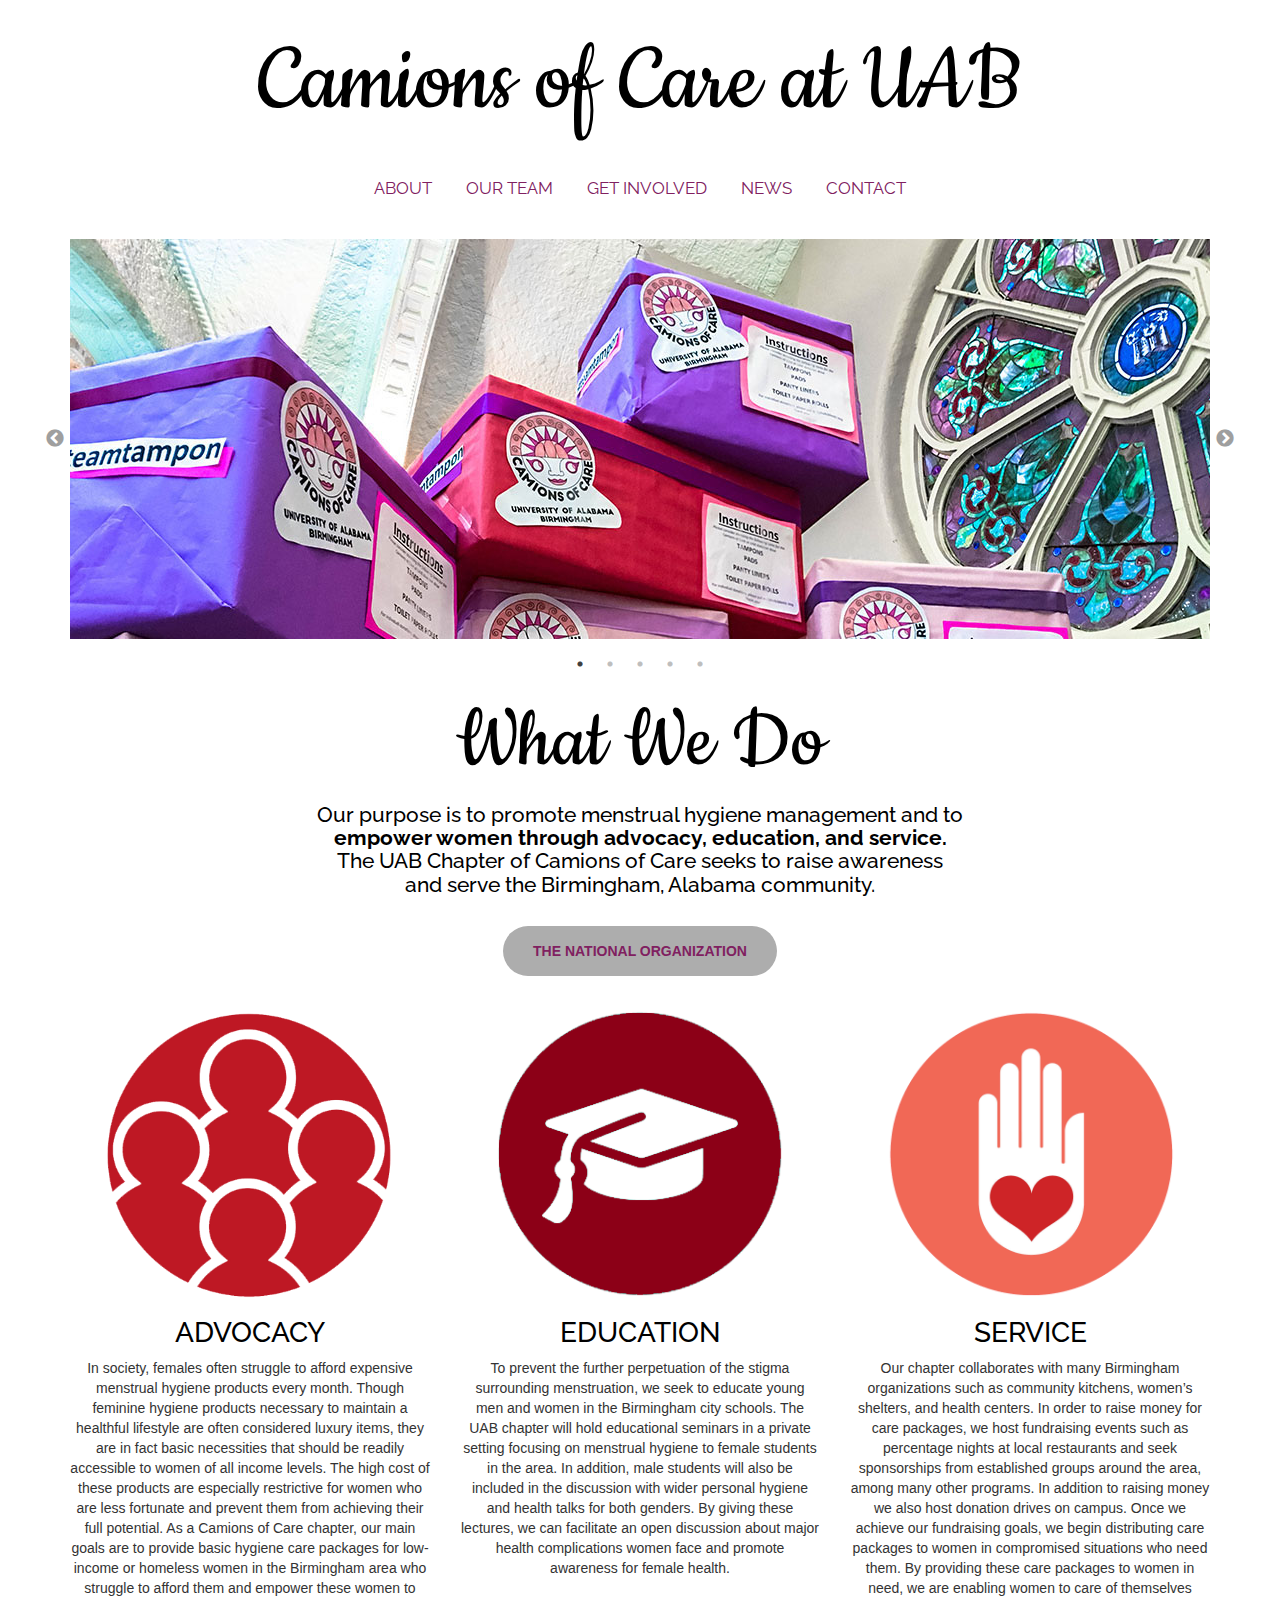
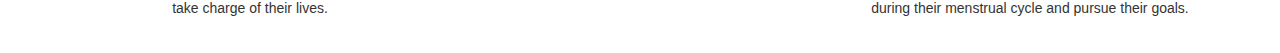
<file: index.html>
<!DOCTYPE html>
<html lang="en">

<head>

<script>
  (function(i,s,o,g,r,a,m){i['GoogleAnalyticsObject']=r;i[r]=i[r]||function(){
  (i[r].q=i[r].q||[]).push(arguments)},i[r].l=1*new Date();a=s.createElement(o),
  m=s.getElementsByTagName(o)[0];a.async=1;a.src=g;m.parentNode.insertBefore(a,m)
  })(window,document,'script','//www.google-analytics.com/analytics.js','ga');

  ga('create', 'UA-75708214-1', 'auto');
  ga('send', 'pageview');

</script>

    <meta charset="utf-8">
    <meta http-equiv="X-UA-Compatible" content="IE=edge">
    <meta name="viewport" content="width=device-width, initial-scale=1">
    <meta name="description" content="">
    <meta name="author" content="">
	
	<!-- Favicon -->
	<link rel="shortcut icon" href="/favicon.ico" type="image/x-icon">
	<link rel="icon" href="/favicon.ico" type="image/x-icon">
	
    <title>Camions of Care at UAB</title>

    <!-- Bootstrap Core CSS -->
    <link href="css/bootstrap.min.css" rel="stylesheet">

    <!-- slick -->
    <link rel="stylesheet" type="text/css" href="lib/slick/slick.css"/>
    <link rel="stylesheet" type="text/css" href="lib/slick/slick-theme.css"/>
    
    <!-- google font -->
    <link href='https://fonts.googleapis.com/css?family=Cookie|Raleway' rel='stylesheet' type='text/css'>

    <link href="css/style.css" rel="stylesheet">



    <!-- Custom CSS -->
    <style>
    body {
        padding-top: 5px;
        /* Required padding for .navbar-fixed-top. Remove if using .navbar-static-top. Change if height of navigation changes. */
    }
    </style>

    <!-- HTML5 Shim and Respond.js IE8 support of HTML5 elements and media queries -->
    <!-- WARNING: Respond.js doesn't work if you view the page via file:// -->
    <!--[if lt IE 9]>
        <script src="https://oss.maxcdn.com/libs/html5shiv/3.7.0/html5shiv.js"></script>
        <script src="https://oss.maxcdn.com/libs/respond.js/1.4.2/respond.min.js"></script>
        <![endif]-->

    </head>

    <body>
        <!-- header title -->
        <div class="row">
            <div class="col-lg-12 text-center">
                 <a href="index.html"><h1>Camions of Care at UAB</h1></a>
            </div>
		</div>



        <!-- Navigation -->
        <div class="navbar">
          <div class="navbar-inner">
             <div class="container">
                <a class="btn btn-navbar" data-toggle="collapse" data-target=".nav-collapse">
                   <span class="icon-bar"></span>
                   <span class="icon-bar"></span>
                   <span class="icon-bar"></span>
               </a>
			  
               <div class="nav-collapse">
                   <ul class="nav">
                      <li><a href="index.html">ABOUT</a></li>
                      <li><a href="team.html">OUR TEAM</a></li>
                      <li><a href="involve.html">GET INVOLVED</a></li>
					  <li><a href="news.html">NEWS</a></li>
                      <li><a href="contact.html">CONTACT</a></li>
                  </ul>
              </div><!--/.nav-collapse -->
          </div><!-- container -->
      </div><!-- navbar-inner -->
  </div><!--  navbar navbar-fixed-top -->


  <!-- Page Content -->
  <div class="container">

    <div class="row">
        
        <div class="col-lg-12 carousel-thing">
            <div class="single-item">
                <div><img src="img/carousel/1.jpg"></div>
				<div><img src="img/carousel/3.jpg"></div>
                <div><img src="img/carousel/2.png"></div>
				<div><img src="img/carousel/4.jpg"></div>
				<div><img src="img/carousel/6.jpg"></div>
            </div>
        </div>
    </div>
    <!-- /.row -->

    <div class="row info-sect">
        <div class="col-sm-12 col-lg-12 text-center">
            <h5 class="info-title">What We Do</h5>        
        </div>
			<h3 class="info-title text-center">Our purpose is to promote menstrual hygiene management and to<br><b>empower women through advocacy, education, and service.</b><br>The UAB Chapter of Camions of Care seeks to raise awareness<br>and serve the Birmingham, Alabama community.</h3>        
		<br>
			<center><a target="newtab" href="http://camionsofcare.org" class="btn btn-default btn-xl">The National Organization</a></center>
	</div>
<br>
    <div class="row info-sect">
        <div class="col-sm-12 col-lg-4">
            <img class="circle-pic" src="img/advocacy.png">
            <h2 class="text-center">ADVOCACY</h2>
			<p><center>In society, females often struggle to afford expensive menstrual hygiene products every month. Though feminine hygiene products necessary to maintain a healthful lifestyle are often considered luxury items, they are in fact basic necessities that should be readily accessible to women of all income levels. The high cost of these products are especially restrictive for women who are less fortunate and prevent them from achieving their full potential. As a Camions of Care chapter, our main goals are to provide basic hygiene care packages for low-income or homeless women in the Birmingham area who struggle to afford them and empower these women to take charge of their lives.</p></center>
			</div>
        <div class="col-sm-12 col-lg-4">
            <img class="circle-pic" src="img/education.png">
            <h2 class="text-center">EDUCATION</h2>
			<p><center>To prevent the further perpetuation of the stigma surrounding menstruation, we seek to educate young men and women in the Birmingham city schools. The UAB chapter will hold educational seminars in a private setting focusing on menstrual hygiene to female students in the area. In addition, male students will also be included in the discussion with wider personal hygiene and health talks for both genders. By giving these lectures, we can facilitate an open discussion about major health complications women face and promote awareness for female health.</p></center>
			</div>
        <div class="col-sm-12 col-lg-4">
            <img class="circle-pic" src="img/service.png">
            <h2 class="text-center">SERVICE</h2>
			<p><center>Our chapter collaborates with many Birmingham organizations such as community kitchens, women’s shelters, and health centers. In order to raise money for care packages, we host fundraising events such as percentage nights at local restaurants and seek sponsorships from established groups around the area, among many other programs. In addition to raising money we also host donation drives on campus. Once we achieve our fundraising goals, we begin distributing care packages to women in compromised situations who need them. By providing these care packages to women in need, we are enabling women to care of themselves during their menstrual cycle and pursue their goals.</p></center>
			</div>

    </div>

</div>
<!-- /.container -->

<!-- jQuery Version 1.11.1 -->
<script src="js/jquery.js"></script>

<!-- Bootstrap Core JavaScript -->
<script src="js/bootstrap.min.js"></script>

<!-- Slick Carousel -->
<script type="text/javascript" src="lib/slick/slick.min.js"></script>



<script src="js/script.js"></script>


</body>

</html>
</file>
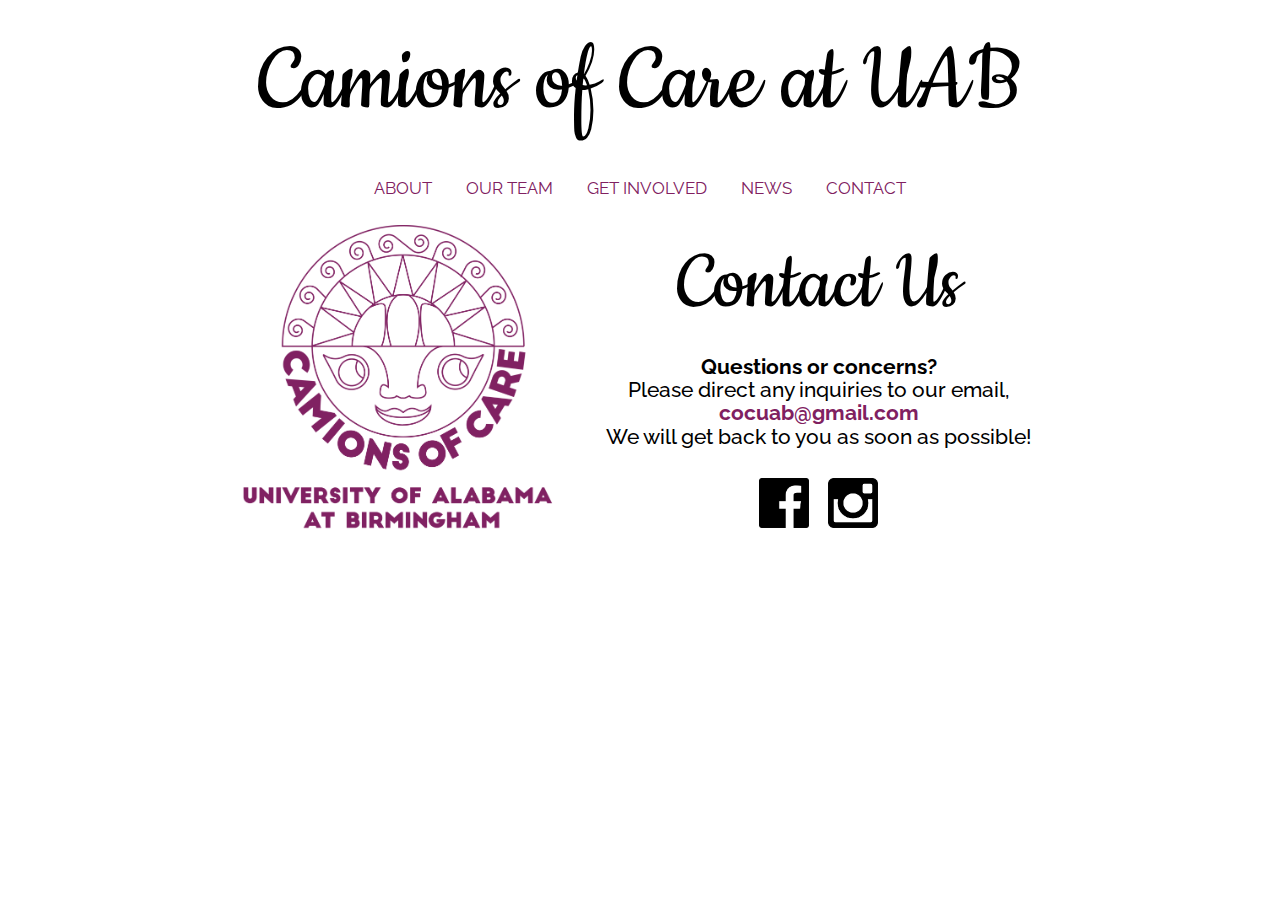
<file: contact.html>
<!DOCTYPE html>
<html lang="en">

<head>

    <meta charset="utf-8">
    <meta http-equiv="X-UA-Compatible" content="IE=edge">
    <meta name="viewport" content="width=device-width, initial-scale=1">
    <meta name="description" content="">
    <meta name="author" content="">
	
	<!-- Favicon -->
	<link rel="shortcut icon" href="/favicon.ico" type="image/x-icon">
	<link rel="icon" href="/favicon.ico" type="image/x-icon">
	
    <title>Camions of Care at UAB</title>

    <!-- Bootstrap Core CSS -->
    <link href="css/bootstrap.min.css" rel="stylesheet">

    <!-- slick -->
    <link rel="stylesheet" type="text/css" href="lib/slick/slick.css"/>
    <link rel="stylesheet" type="text/css" href="lib/slick/slick-theme.css"/>
    
    <!-- google font -->
    <link href='https://fonts.googleapis.com/css?family=Cookie|Raleway' rel='stylesheet' type='text/css'>

    <link href="css/style.css" rel="stylesheet">



    <!-- Custom CSS -->
    <style>
    body {
        padding-top: 5px;
        /* Required padding for .navbar-fixed-top. Remove if using .navbar-static-top. Change if height of navigation changes. */
    }
    </style>

    <!-- HTML5 Shim and Respond.js IE8 support of HTML5 elements and media queries -->
    <!-- WARNING: Respond.js doesn't work if you view the page via file:// -->
    <!--[if lt IE 9]>
        <script src="https://oss.maxcdn.com/libs/html5shiv/3.7.0/html5shiv.js"></script>
        <script src="https://oss.maxcdn.com/libs/respond.js/1.4.2/respond.min.js"></script>
        <![endif]-->

    </head>

    <body>
        <!-- header title -->
        <div class="row">
            <div class="col-lg-12 text-center">
                 <a href="index.html"><h1>Camions of Care at UAB</h1></a>
            </div>
		</div>



        <!-- Navigation -->
        <div class="navbar">
          <div class="navbar-inner">
             <div class="container">
                <a class="btn btn-navbar" data-toggle="collapse" data-target=".nav-collapse">
                   <span class="icon-bar"></span>
                   <span class="icon-bar"></span>
                   <span class="icon-bar"></span>
               </a>
			  
               <div class="nav-collapse">
                   <ul class="nav">
                      <li><a href="index.html">ABOUT</a></li>
                      <li><a href="team.html">OUR TEAM</a></li>
                      <li><a href="involve.html">GET INVOLVED</a></li>
					  <li><a href="news.html">NEWS</a></li>
                      <li><a href="contact.html">CONTACT</a></li>
                  </ul>
              </div><!--/.nav-collapse -->
          </div><!-- container -->
      </div><!-- navbar-inner -->
  </div><!--  navbar navbar-fixed-top -->


  <!-- Page Content -->
  <div class="container">
<div class="col-sm-12 col-lg-12 text-center">	

<table style="width:75%" align="center">
  <tr>
    <td><img src="img/logo quilla.png" width="320"></td>
    <td><h5 class="info-title">Contact Us</h5>
	<h3><b>Questions or concerns?</b><br>Please direct any inquiries to our email,<br><b><a href="mailto:cocuab@gmail.com" target="_top">cocuab@gmail.com</a></b><br>We will get back to you as soon as possible!</h3>
<br>
	<a target="newtab2" href="https://www.facebook.com/cocuab/"><img src="img/fb.png" width="50"></a>
	&nbsp;&nbsp;&nbsp;
	<a target="newtab3" href="https://instagram.com/cocuab/"><img src="img/insta.png" width="50"></a></td> 
  </tr>
</table>
		
	
    </div>
		
    <!-- /.row -->

    
   
</div>
<!-- /.container -->

<!-- jQuery Version 1.11.1 -->
<script src="js/jquery.js"></script>

<!-- Bootstrap Core JavaScript -->
<script src="js/bootstrap.min.js"></script>

<!-- Slick Carousel -->
<script type="text/javascript" src="lib/slick/slick.min.js"></script>



<script src="js/script.js"></script>


</body>

</html>
</file>
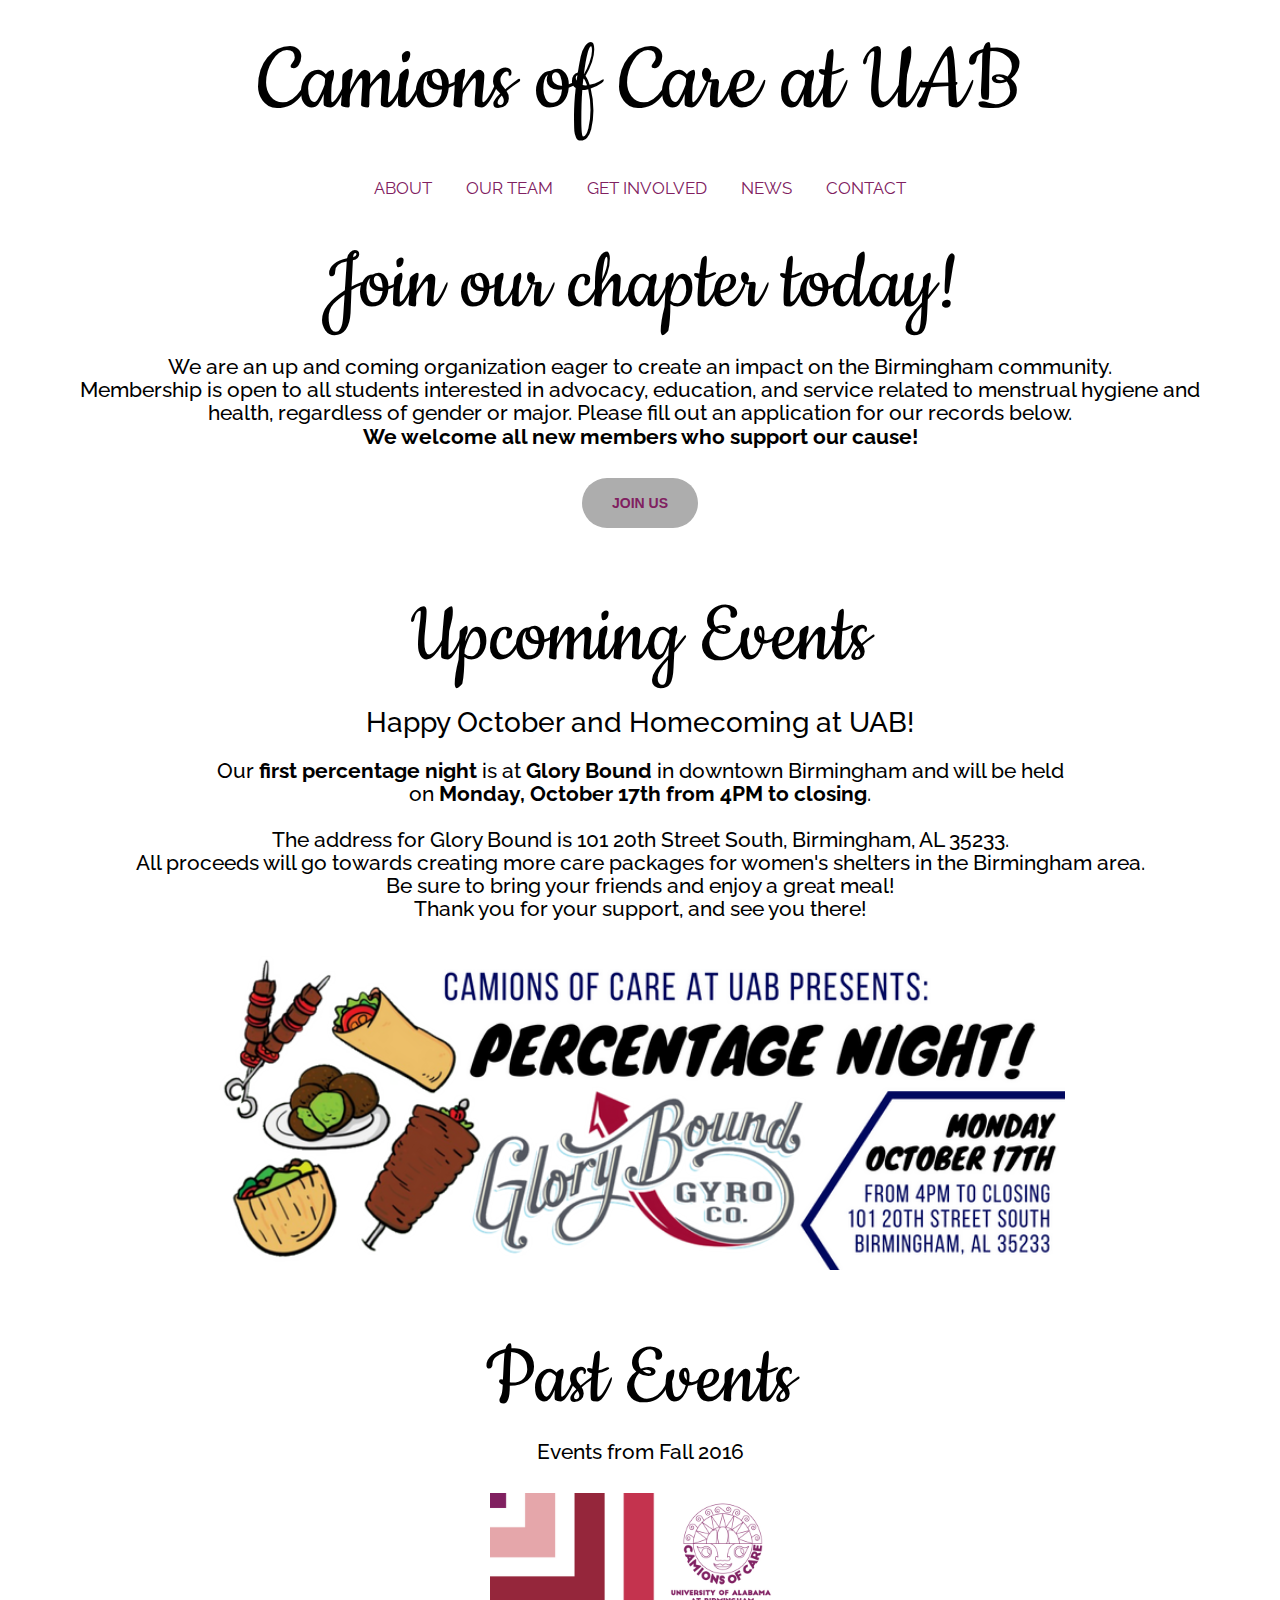
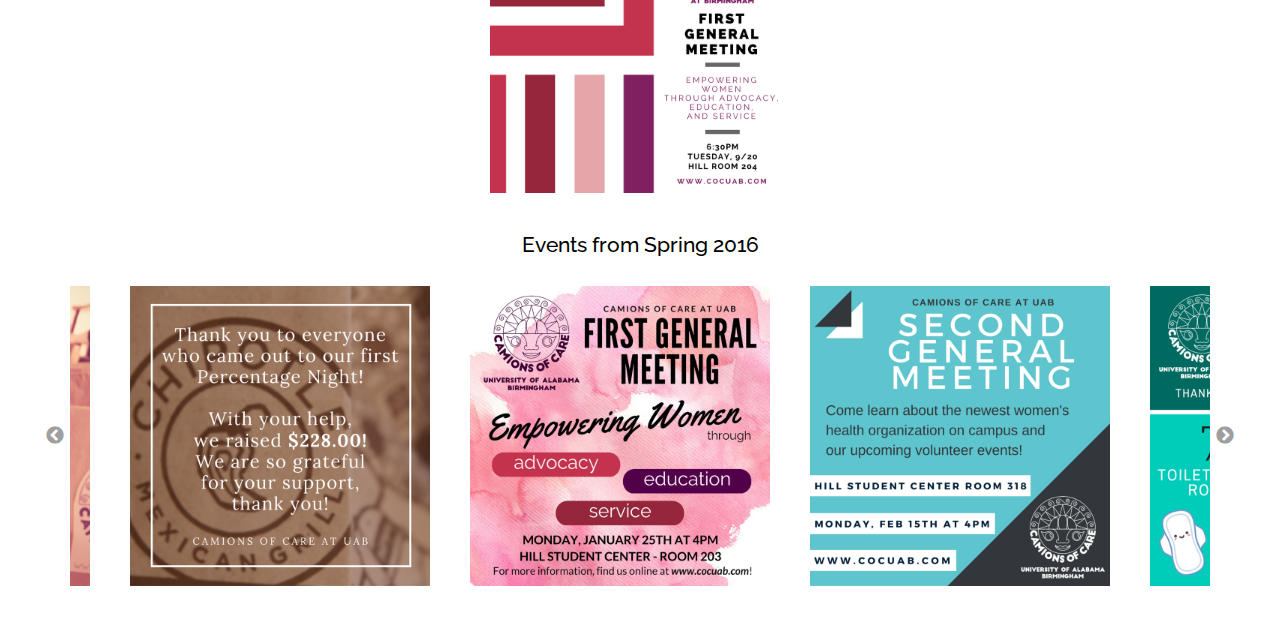
<file: involve.html>
<!DOCTYPE html>
<html lang="en">

<head>

    <meta charset="utf-8">
    <meta http-equiv="X-UA-Compatible" content="IE=edge">
    <meta name="viewport" content="width=device-width, initial-scale=1">
    <meta name="description" content="">
    <meta name="author" content="">
	
	<!-- Favicon -->
	<link rel="shortcut icon" href="/favicon.ico" type="image/x-icon">
	<link rel="icon" href="/favicon.ico" type="image/x-icon">
	
    <title>Camions of Care at UAB</title>

    <!-- Bootstrap Core CSS -->
    <link href="css/bootstrap.min.css" rel="stylesheet">

    <!-- slick -->
    <link rel="stylesheet" type="text/css" href="lib/slick/slick.css"/>
    <link rel="stylesheet" type="text/css" href="lib/slick/slick-theme.css"/>
    
    <!-- google font -->
    <link href='https://fonts.googleapis.com/css?family=Cookie|Raleway' rel='stylesheet' type='text/css'>

    <link href="css/style.css" rel="stylesheet">



    <!-- Custom CSS -->
    <style>
    body {
        padding-top: 5px;
        /* Required padding for .navbar-fixed-top. Remove if using .navbar-static-top. Change if height of navigation changes. */
    }
    </style>

    <!-- HTML5 Shim and Respond.js IE8 support of HTML5 elements and media queries -->
    <!-- WARNING: Respond.js doesn't work if you view the page via file:// -->
    <!--[if lt IE 9]>
        <script src="https://oss.maxcdn.com/libs/html5shiv/3.7.0/html5shiv.js"></script>
        <script src="https://oss.maxcdn.com/libs/respond.js/1.4.2/respond.min.js"></script>
        <![endif]-->

    </head>

    <body>
        <!-- header title -->
        <div class="row">
            <div class="col-lg-12 text-center">
                 <a href="index.html"><h1>Camions of Care at UAB</h1></a>
            </div>
		</div>



        <!-- Navigation -->
        <div class="navbar">
          <div class="navbar-inner">
             <div class="container">
                <a class="btn btn-navbar" data-toggle="collapse" data-target=".nav-collapse">
                   <span class="icon-bar"></span>
                   <span class="icon-bar"></span>
                   <span class="icon-bar"></span>
               </a>
			  
               <div class="nav-collapse">
                   <ul class="nav">
                      <li><a href="index.html">ABOUT</a></li>
                      <li><a href="team.html">OUR TEAM</a></li>
                      <li><a href="involve.html">GET INVOLVED</a></li>
					  <li><a href="news.html">NEWS</a></li>
                      <li><a href="contact.html">CONTACT</a></li>
                  </ul>
              </div><!--/.nav-collapse -->
          </div><!-- container -->
      </div><!-- navbar-inner -->
  </div><!--  navbar navbar-fixed-top -->


  <!-- Page Content -->
  <div class="container">

    <div class="row">
<div style="text-align: center;">
<h5 class="info-title">Join our chapter today!</h5>
<h3 class="info-title text-center">We are an up and coming organization eager to create an impact on the Birmingham community.<br>Membership is open to all students interested in advocacy, education, and service related to menstrual hygiene and health, regardless of gender or major. Please fill out an application for our records below.<br><b>We welcome all new members who support our cause!</b></h3>
<br>
<a target="newtab1" href="https://docs.google.com/forms/d/1XvOFSNtxub25dcXoQ1F7kXaVAX8_tfWr8_NtelBg4F4/viewform" class="btn btn-primary btn-xl page-scroll">Join Us</a>
</div>
        </div>
		
    <!-- /.row -->
<hr>

    <div class="row info-sect">
        <div class="col-sm-12 col-lg-12 text-center">
            <h5 class="info-title">Upcoming Events</h5>        
<h2>Happy October and Homecoming at UAB!</h2><h3>Our <b>first percentage night</b> is at <b>Glory Bound</b> in downtown Birmingham and will be held<br>on <b>Monday, October 17th from 4PM to closing</b>.
<p>
<br>The address for Glory Bound is 101 20th Street South, Birmingham, AL 35233.
<br>All proceeds will go towards creating more care packages for women's shelters in the Birmingham area.
<br>Be sure to bring your friends and enjoy a great meal!
<br>Thank you for your support, and see you there!</h3>
<br>
	<img src="img/involve/glory.png" width="850">
    </div>
</div>

<hr>

	<div class="row info-sect">
        <div class="col-sm-12 col-lg-12 text-center">
            <h5 class="info-title">Past Events</h5>        
        </div>
		    <h3 class="info-title text-center">Events from Fall 2016</h3> 
<br>
<center><img src="img/involve/fall16.png" width="300"></center>
<br>	
            <h3 class="info-title text-center">Events from Spring 2016</h3> 
<br>			
<div class="col-lg-12 carousel-thing-involve">
            <div class="center">
                <div><img src="img/involve/0.png" width="300"></div>
				<div><img src="img/involve/1.png" width="300"></div>
                <div><img src="img/involve/2.png" width="300"></div>
                <div><img src="img/involve/3.png" width="300"></div>
				<div><img src="img/involve/4.png" width="300"></div>
			</div>
        </div>			
    </div>
   
</div>
<!-- /.container -->

<!-- jQuery Version 1.11.1 -->
<script src="js/jquery.js"></script>

<!-- Bootstrap Core JavaScript -->
<script src="js/bootstrap.min.js"></script>

<!-- Slick Carousel -->
<script type="text/javascript" src="lib/slick/slick.min.js"></script>



<script src="js/script.js"></script>


</body>

</html>
</file>
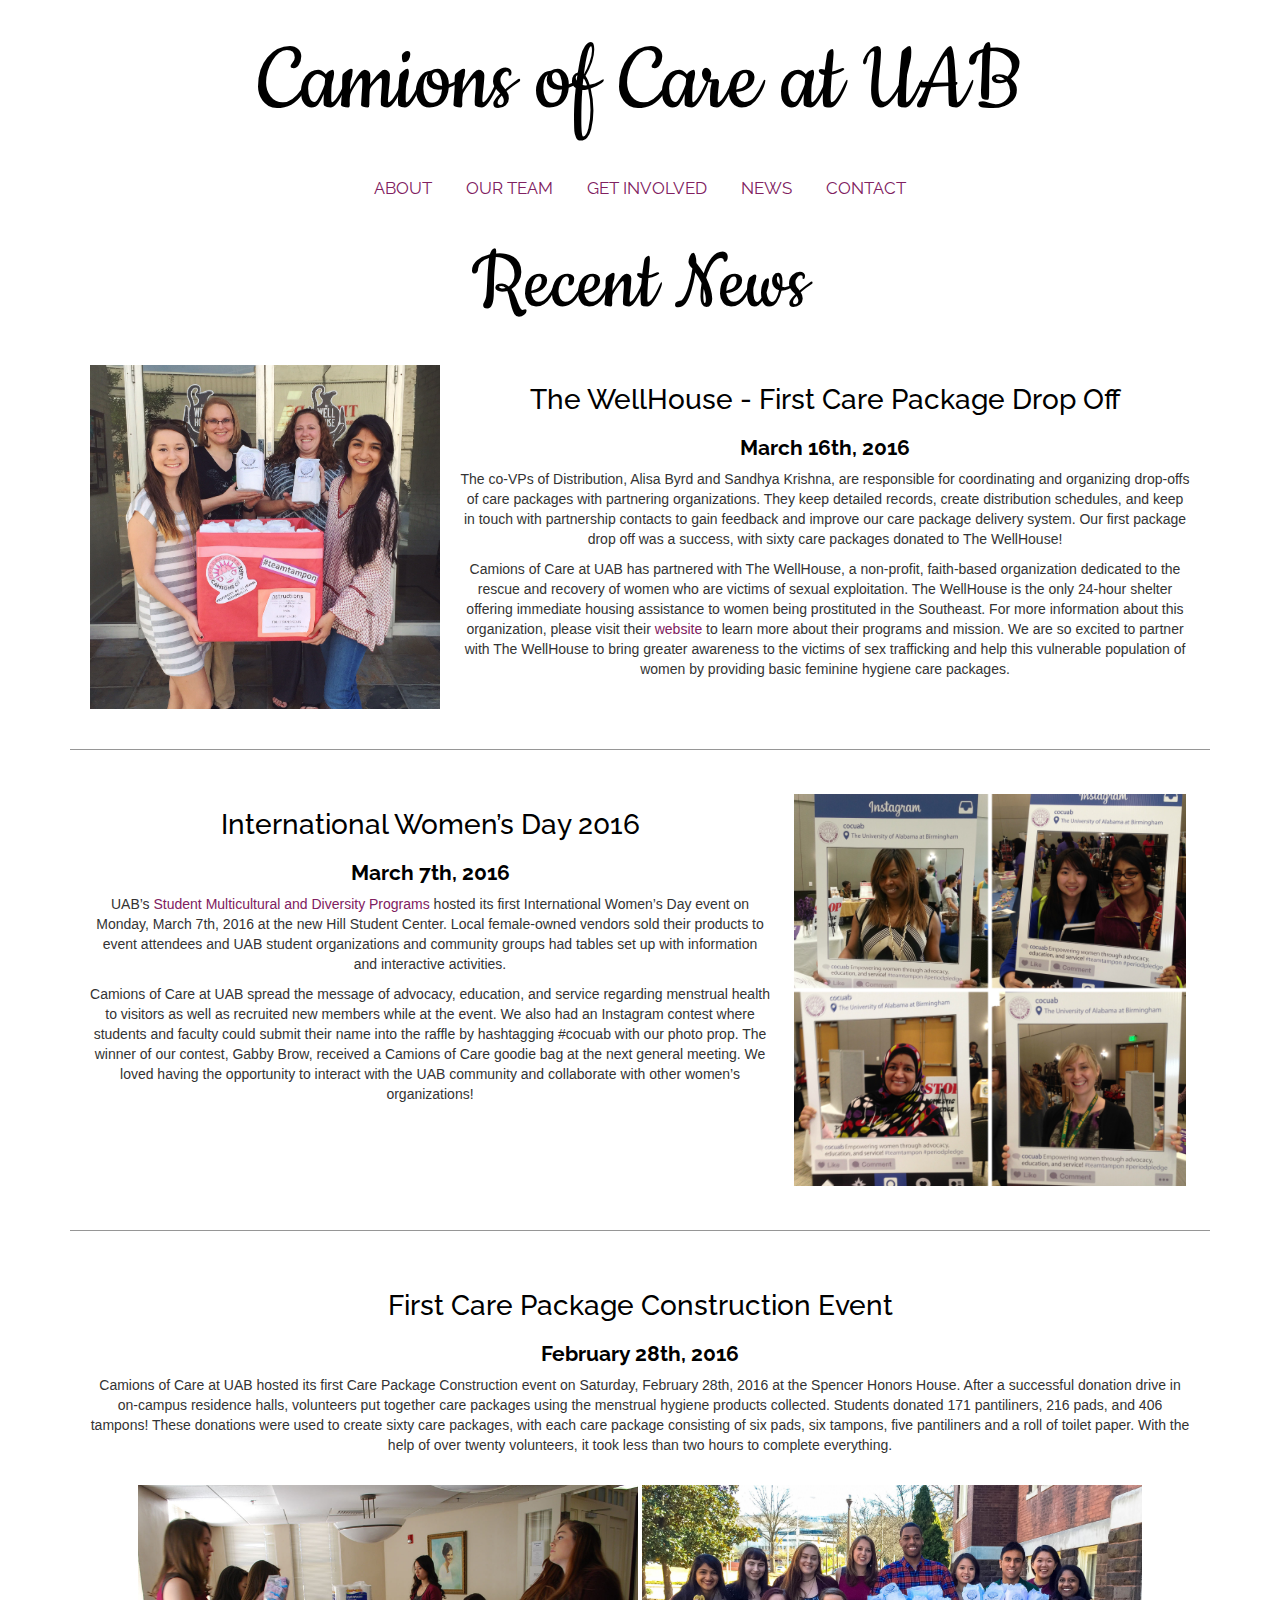
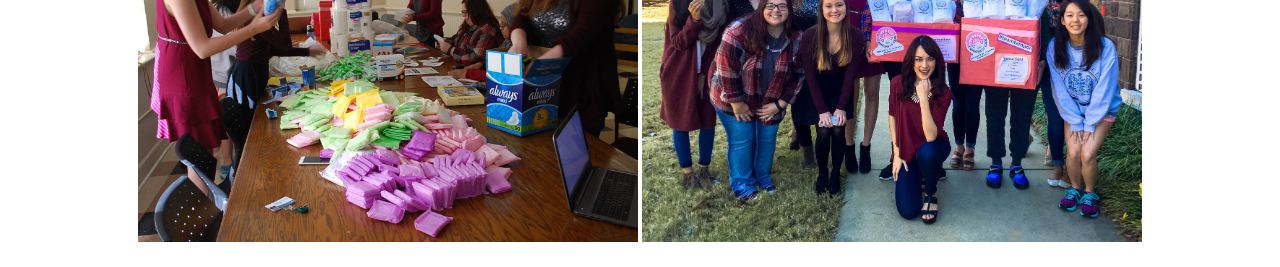
<file: news.html>
<!DOCTYPE html>
<html lang="en">

<head>

    <meta charset="utf-8">
    <meta http-equiv="X-UA-Compatible" content="IE=edge">
    <meta name="viewport" content="width=device-width, initial-scale=1">
    <meta name="description" content="">
    <meta name="author" content="">
	
	<!-- Favicon -->
	<link rel="shortcut icon" href="/favicon.ico" type="image/x-icon">
	<link rel="icon" href="/favicon.ico" type="image/x-icon">
	
    <title>Camions of Care at UAB</title>

    <!-- Bootstrap Core CSS -->
    <link href="css/bootstrap.min.css" rel="stylesheet">

    <!-- slick -->
    <link rel="stylesheet" type="text/css" href="lib/slick/slick.css"/>
    <link rel="stylesheet" type="text/css" href="lib/slick/slick-theme.css"/>
    
    <!-- google font -->
    <link href='https://fonts.googleapis.com/css?family=Cookie|Raleway' rel='stylesheet' type='text/css'>

    <link href="css/style.css" rel="stylesheet">



    <!-- Custom CSS -->
    <style>
    body {
        padding-top: 5px;
        /* Required padding for .navbar-fixed-top. Remove if using .navbar-static-top. Change if height of navigation changes. */
    }
    </style>

    <!-- HTML5 Shim and Respond.js IE8 support of HTML5 elements and media queries -->
    <!-- WARNING: Respond.js doesn't work if you view the page via file:// -->
    <!--[if lt IE 9]>
        <script src="https://oss.maxcdn.com/libs/html5shiv/3.7.0/html5shiv.js"></script>
        <script src="https://oss.maxcdn.com/libs/respond.js/1.4.2/respond.min.js"></script>
        <![endif]-->

    </head>

    <body>
        <!-- header title -->
        <div class="row">
            <div class="col-lg-12 text-center">
                 <a href="index.html"><h1>Camions of Care at UAB</h1></a>
            </div>
		</div>



        <!-- Navigation -->
        <div class="navbar">
          <div class="navbar-inner">
             <div class="container">
                <a class="btn btn-navbar" data-toggle="collapse" data-target=".nav-collapse">
                   <span class="icon-bar"></span>
                   <span class="icon-bar"></span>
                   <span class="icon-bar"></span>
               </a>
			  
               <div class="nav-collapse">
                   <ul class="nav">
                      <li><a href="index.html">ABOUT</a></li>
                      <li><a href="team.html">OUR TEAM</a></li>
                      <li><a href="involve.html">GET INVOLVED</a></li>
					  <li><a href="news.html">NEWS</a></li>
                      <li><a href="contact.html">CONTACT</a></li>
                  </ul>
              </div><!--/.nav-collapse -->
          </div><!-- container -->
      </div><!-- navbar-inner -->
  </div><!--  navbar navbar-fixed-top -->


  <!-- Page Content -->
  <div class="container">

	<div class="row">
		<div class="col-sm-12 col-lg-12 text-center">	
<h5 class="info-title">Recent News</h5>
<table style="border-collapse: separate; border-spacing: 20px; width:100%" >
  <tr>
    <td><img src="img/news/drop.jpg" width="350"></td>
    <td><h2>The WellHouse - First Care Package Drop Off</h2><h3><b>March 16th, 2016</b></h3>
	<p>
The co-VPs of Distribution, Alisa Byrd and Sandhya Krishna, are responsible for coordinating and organizing drop-offs of care packages with partnering organizations. They keep detailed records, create distribution schedules, and keep in touch with partnership contacts to gain feedback and improve our care package delivery system. Our first package drop off was a success, with sixty care packages donated to The WellHouse!
<p>
Camions of Care at UAB has partnered with The WellHouse, a non-profit, faith-based organization dedicated to the rescue and recovery of women who are victims of sexual exploitation. The WellHouse is the only 24-hour shelter offering immediate housing assistance to women being prostituted in the Southeast. For more information about this organization, please visit their <a target="newtab4" href="http://the-wellhouse.org/about-us/our-story/">website</a> to learn more about their programs and mission. We are so excited to partner with The WellHouse to bring greater awareness to the victims of sex trafficking and help this vulnerable population of women by providing basic feminine hygiene care packages.
	</tr>
</table>

<hr style="color:#969696;background-color:#969696;height:1px" />

<table style="border-collapse: separate; border-spacing: 20px; width:100%" >
  <tr>
    <td><h2>International Women’s Day 2016</h2><h3><b>March 7th, 2016</b></h3>
	<p>
UAB’s <a target="newtab5" href="https://www.facebook.com/MDPUAB/?fref=ts">Student Multicultural and Diversity Programs</a> hosted its first International Women’s Day event on Monday, March 7th, 2016 at the new Hill Student Center. Local female-owned vendors sold their products to event attendees and UAB student organizations and community groups had tables set up with information and interactive activities. <p>
<p>
Camions of Care at UAB spread the message of advocacy, education, and service regarding menstrual health to visitors as well as recruited new members while at the event. We also had an Instagram contest where students and faculty could submit their name into the raffle by hashtagging #cocuab with our photo prop. The winner of our contest, Gabby Brow, received a Camions of Care goodie bag at the next general meeting. We loved having the opportunity to interact with the UAB community and collaborate with other women’s organizations!
	<td><img src="img/news/IWDcollage.jpg" width="400"></td>
	</tr>
</table>

<hr style="color:#969696;background-color:#969696;height:1px" />

<table style="border-collapse: separate; border-spacing: 20px; width:100%" >
  <tr>
    <td><h2>First Care Package Construction Event</h2><h3><b>February 28th, 2016</b></h3>
	<p>
Camions of Care at UAB hosted its first Care Package Construction event on Saturday, February 28th, 2016 at the Spencer Honors House. After a successful donation drive in on-campus residence halls, volunteers put together care packages using the menstrual hygiene products collected. Students donated 171 pantiliners, 216 pads, and 406 tampons! These donations were used to create sixty care packages, with each care package consisting of six pads, six tampons, five pantiliners and a roll of toilet paper. With the help of over twenty volunteers, it took less than two hours to complete everything.
	</tr>
</table>
<img src="img/news/construction.jpg" width="500">
<img src="img/news/groupphoto.jpg" width="500">
	</div>
        </div>
		
<!-- /.container -->

<!-- jQuery Version 1.11.1 -->
<script src="js/jquery.js"></script>

<!-- Bootstrap Core JavaScript -->
<script src="js/bootstrap.min.js"></script>

<!-- Slick Carousel -->
<script type="text/javascript" src="lib/slick/slick.min.js"></script>



<script src="js/script.js"></script>


</body>

</html>
</file>
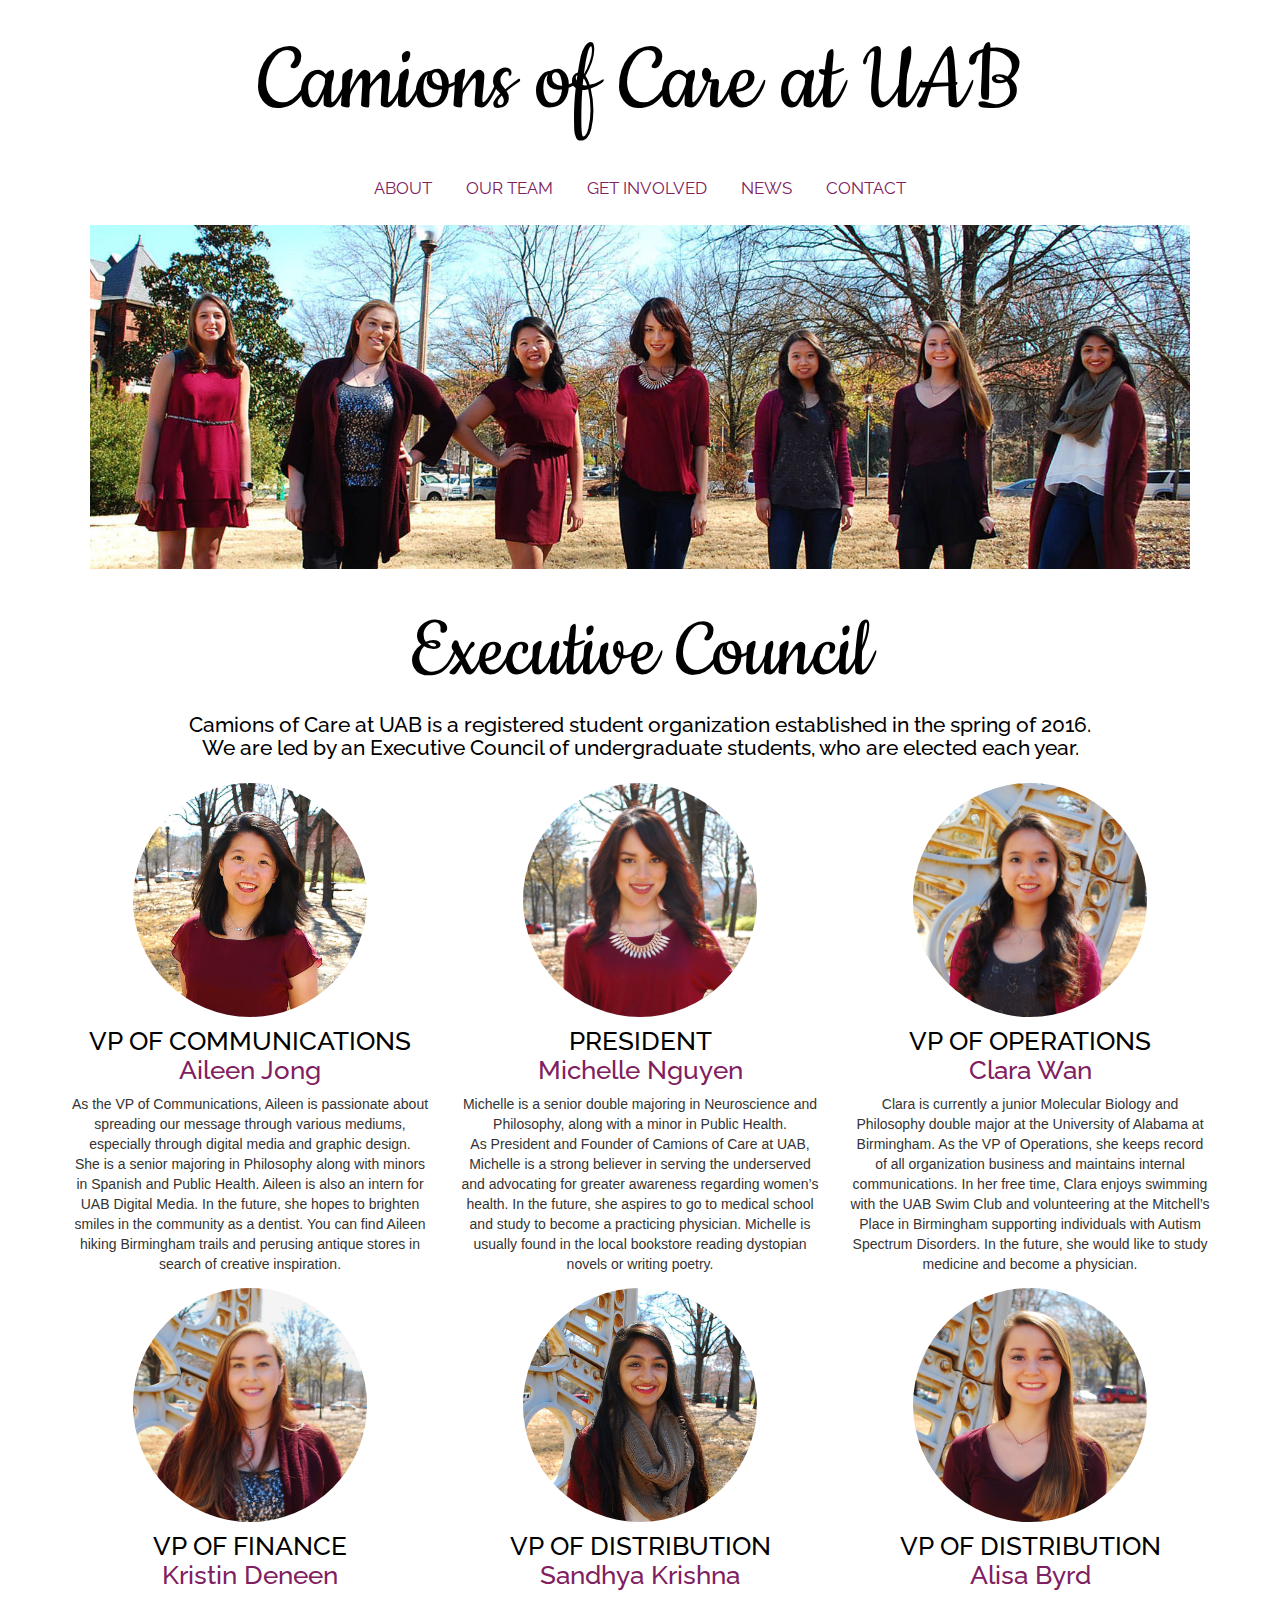
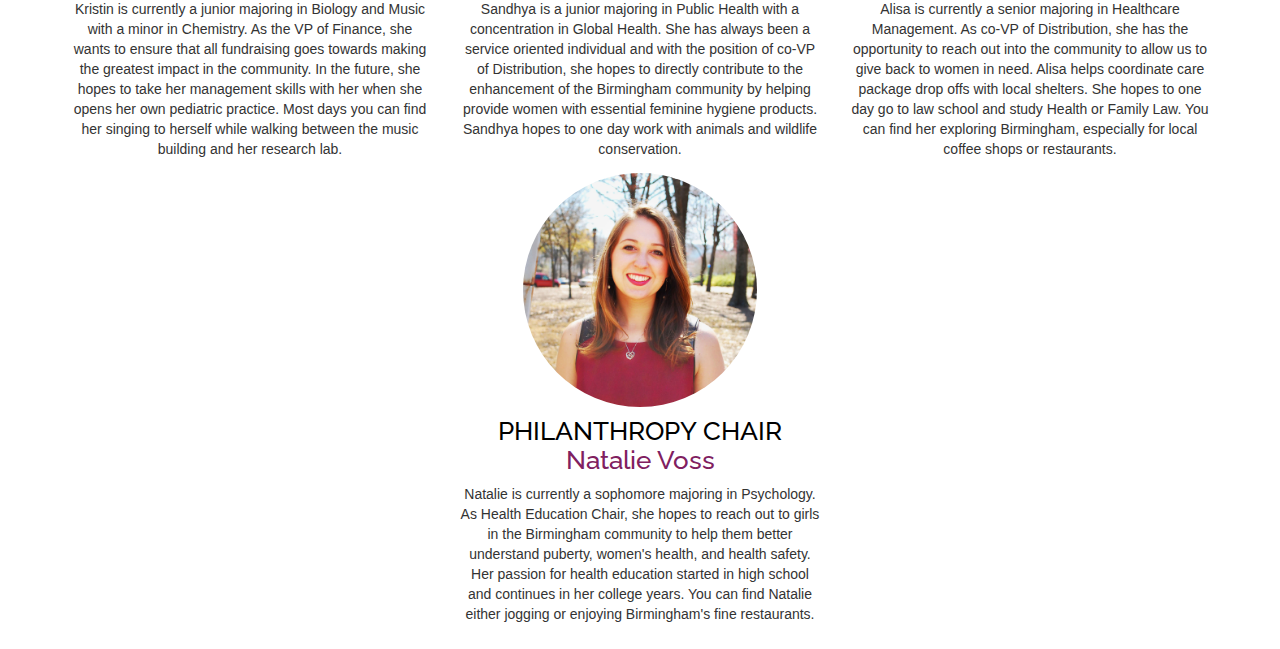
<file: team.html>
<!DOCTYPE html>
<html lang="en">

<head>

    <meta charset="utf-8">
    <meta http-equiv="X-UA-Compatible" content="IE=edge">
    <meta name="viewport" content="width=device-width, initial-scale=1">
    <meta name="description" content="">
    <meta name="author" content="">
	
	<!-- Favicon -->
	<link rel="shortcut icon" href="/favicon.ico" type="image/x-icon">
	<link rel="icon" href="/favicon.ico" type="image/x-icon">
	
    <title>Camions of Care at UAB</title>

    <!-- Bootstrap Core CSS -->
    <link href="css/bootstrap.min.css" rel="stylesheet">

    <!-- slick -->
    <link rel="stylesheet" type="text/css" href="lib/slick/slick.css"/>
    <link rel="stylesheet" type="text/css" href="lib/slick/slick-theme.css"/>
    
    <!-- google font -->
    <link href='https://fonts.googleapis.com/css?family=Cookie|Raleway' rel='stylesheet' type='text/css'>

    <link href="css/style.css" rel="stylesheet">



    <!-- Custom CSS -->
    <style>
    body {
        padding-top: 5px;
        /* Required padding for .navbar-fixed-top. Remove if using .navbar-static-top. Change if height of navigation changes. */
    }
    </style>

    <!-- HTML5 Shim and Respond.js IE8 support of HTML5 elements and media queries -->
    <!-- WARNING: Respond.js doesn't work if you view the page via file:// -->
    <!--[if lt IE 9]>
        <script src="https://oss.maxcdn.com/libs/html5shiv/3.7.0/html5shiv.js"></script>
        <script src="https://oss.maxcdn.com/libs/respond.js/1.4.2/respond.min.js"></script>
        <![endif]-->

    </head>

    <body>
        <!-- header title -->
        <div class="row">
            <div class="col-lg-12 text-center">
                 <a href="index.html"><h1>Camions of Care at UAB</h1></a>
            </div>
		</div>



        <!-- Navigation -->
        <div class="navbar">
          <div class="navbar-inner">
             <div class="container">
                <a class="btn btn-navbar" data-toggle="collapse" data-target=".nav-collapse">
                   <span class="icon-bar"></span>
                   <span class="icon-bar"></span>
                   <span class="icon-bar"></span>
               </a>
			  
               <div class="nav-collapse">
                   <ul class="nav">
                      <li><a href="index.html">ABOUT</a></li>
                      <li><a href="team.html">OUR TEAM</a></li>
                      <li><a href="involve.html">GET INVOLVED</a></li>
					  <li><a href="news.html">NEWS</a></li>
                      <li><a href="contact.html">CONTACT</a></li>
                  </ul>
              </div><!--/.nav-collapse -->
          </div><!-- container -->
      </div><!-- navbar-inner -->
  </div><!--  navbar navbar-fixed-top -->


  <!-- Page Content -->
  <div class="container">

    <div class="row">
<div style="text-align: center;">
<p>
<img src="img/team/group.jpg" width="1100">
</div>
        </div>
		
    <!-- /.row -->

    <div class="row info-sect">
        <div class="col-sm-12 col-lg-12 text-center">
            <h5 class="info-title">Executive Council</h5>        
        </div>
            <h3 class="info-title text-center">Camions of Care at UAB is a registered student organization established in the spring of 2016.<br>We are led by an Executive Council of undergraduate students, who are elected each year.</h3>        
    </div>

    <div class="row info-sect">
        <div class="col-sm-12 col-lg-4">
            <img class="circle-pic-profile" src="img/team/aileen.jpg">
            <h6 class="text-center">VP OF COMMUNICATIONS<br><a href="mailto:ajonga@uab.edu" target="_top">Aileen Jong</a></h6>
			<p><center>As the VP of Communications, Aileen is passionate about spreading our message through various mediums, especially through digital media and graphic design.<br>She is a senior majoring in Philosophy along with minors in Spanish and Public Health. Aileen is also an intern for UAB Digital Media. In the future, she hopes to brighten smiles in the community as a dentist. You can find Aileen hiking Birmingham trails and perusing antique stores in search of creative inspiration.</center>
			</div>
        <div class="col-sm-12 col-lg-4">
            <img class="circle-pic-profile" src="img/team/michelle.jpg">
            <h6 class="text-center">PRESIDENT<br><a href="mailto:mn1995@uab.edu" target="_top">Michelle Nguyen</a></h6>
			<p><center>Michelle is a senior double majoring in Neuroscience and Philosophy, along with a minor in Public Health.<br>As President and Founder of Camions of Care at UAB, Michelle is a strong believer in serving the underserved and advocating for greater awareness regarding women’s health. In the future, she aspires to go to medical school and study to become a practicing physician. Michelle is usually found in the local bookstore reading dystopian novels or writing poetry.</center>
			</div>
		<div class="col-sm-12 col-lg-4">
            <img class="circle-pic-profile" src="img/team/clara.jpg">
            <h6 class="text-center">VP OF OPERATIONS<br><a href="mailto:clarawan@uab.edu" target="_top">Clara Wan</a></h6>
			<p><center>Clara is currently a junior Molecular Biology and Philosophy double major at the University of Alabama at Birmingham. As the VP of Operations, she keeps record of all organization business and maintains internal communications. In her free time, Clara enjoys swimming with the UAB Swim Club and volunteering at the Mitchell’s Place in Birmingham supporting individuals with Autism Spectrum Disorders. In the future, she would like to study medicine and become a physician.</center>
			</div>
		</div>
		
     <div class="row info-sect">
		<div class="col-sm-12 col-lg-4">
            <img class="circle-pic-profile" src="img/team/kristin.jpg">
            <h6 class="text-center">VP OF FINANCE<br><a href="mailto:thearts@uab.edu" target="_top">Kristin Deneen</a></h6>
			<p><center>Kristin is currently a junior majoring in Biology and Music with a minor in Chemistry. As the VP of Finance, she wants to ensure that all fundraising goes towards making the greatest impact in the community. In the future, she hopes to take her management skills with her when she opens her own pediatric practice. Most days you can find her singing to herself while walking between the music building and her research lab.</center>
			</div>
        <div class="col-sm-12 col-lg-4">
            <img class="circle-pic-profile" src="img/team/sandhya.jpg">
            <h6 class="text-center">VP OF DISTRIBUTION<br><a href="mailto:skrishna@uab.edu" target="_top">Sandhya Krishna</a></h6>
			<p><center>Sandhya is a junior majoring in Public Health with a concentration in Global Health. She has always been a service oriented individual and with the position of co-VP of Distribution, she hopes to directly contribute to the enhancement of the Birmingham community by helping provide women with essential feminine hygiene products. Sandhya hopes to one day work with animals and wildlife conservation.</center>
			</div>
        <div class="col-sm-12 col-lg-4">
            <img class="circle-pic-profile" src="img/team/alisa.jpg">
            <h6 class="text-center">VP OF DISTRIBUTION<br><a href="mailto:afbyrd@uab.edu" target="_top">Alisa Byrd</a></h6>
			<p><center>Alisa is currently a senior majoring in Healthcare Management. As co-VP of Distribution, she has the opportunity to reach out into the community to allow us to give back to women in need. Alisa helps coordinate care package drop offs with local shelters. She hopes to one day go to law school and study Health or Family Law. You can find her exploring Birmingham, especially for local coffee shops or restaurants.</center>
			</div>
	</div>

	<div class="row info-sect">
        <div class="col-sm-12 col-lg-4 col-lg-offset-4">
            <img class="circle-pic-profile" src="img/team/natalie.jpg">
            <h6 class="text-center">PHILANTHROPY CHAIR<br><a href="mailto:nhvoss@uab.edu" target="_top">Natalie Voss</a></h6>
			<p><center>Natalie is currently a sophomore majoring in Psychology. As Health Education Chair, she hopes to reach out to girls in the Birmingham community to help them better understand puberty, women's health, and health safety. Her passion for health education started in high school and continues in her college years. You can find Natalie either jogging or enjoying Birmingham's fine restaurants.</center>
			</div>
    </div>
</div>
<!-- /.container -->

<!-- jQuery Version 1.11.1 -->
<script src="js/jquery.js"></script>

<!-- Bootstrap Core JavaScript -->
<script src="js/bootstrap.min.js"></script>

<!-- Slick Carousel -->
<script type="text/javascript" src="lib/slick/slick.min.js"></script>



<script src="js/script.js"></script>


</body>

</html>
</file>
<file: css/style.css>
body {
    overflow-x: hidden;
	padding-bottom: 25px;
}

/* main title of site */
h1 {
  font-family: 'Cookie', cursive;
  font-size: 7.5em;
  color: #000000;
}

/* small header */
h2 {
  font-family: 'Raleway', sans-serif;
   font-size: 2em;
   color: #000000;
}

/* big paragraph description */
h3 {
  font-family: 'Raleway', sans-serif;
   font-size: 1.5em;
   color: #000000;
}

h4 {
  font-family: 'Raleway', sans-serif;
  font-size: 1.25em;
  color: #000000;
}

/* page titles */
h5 {
  font-family: 'Cookie', cursive;
  font-size: 6.5em;
  color: #000000;
}

h6 {
  font-family: 'Raleway', sans-serif;
   font-size: 1.85em;
   color: #000000;
}

/* unvisited link */
a:link {
    color: #802060;
	text-decoration: none;
}

/* visited link */
a:visited {
    color: #802060;
	text-decoration: none;
}

/* mouse over link */
a:hover {
    color: #802060;
	text-decoration: none;
}

/* selected link */
a:active {
    color: #802060;
	text-decoration: none;
}

.navbar .nav,
.navbar .nav > li {
  font-family: 'Raleway', sans-serif;
  font-size: 1.1em;
  float:none;
  display:inline-block;
  *display:inline; /* ie7 fix */
  *zoom:1; /* hasLayout ie7 trigger */
  vertical-align: top;
  line-height: .75;
 }

.navbar-inner {
  text-align:center;
}

.single-item {
  text-align: center;
}

.info-sect, .carousel-thing {
  margin-top: 14px;
}

/* make carousel arrows visible */
.slick-prev:before, .slick-next:before { 
    color:gray !important;
    width: 40px;
    height: 40px;
}

/* makes pictures circular*/
.circle-pic {
  /*centers*/
  display: block;
  margin: 0 auto;

  border-radius: 50%;
  border: 5px black;
  width: 80%;
}

/* makes pictures circular part 2*/
.circle-pic-profile {
  /*centers*/
  display: block;
  margin: 0 auto;

  border-radius: 50%;
  border: 5px black;
  width: 65%;
}

.btn-default {
    border-color: #fff;
    color: #fff;
    background-color: #ADADAD;
    -webkit-transition: all .35s;
    -moz-transition: all .35s;
    transition: all .35s;
}

.btn-default:hover,
.btn-default:focus,
.btn-default.focus,
.btn-default:active,
.btn-default.active,
.open > .dropdown-toggle.btn-default {
    border-color: #ededed;
    color: #222;
    background-color: #f2f2f2;
}

.btn-default:active,
.btn-default.active,
.open > .dropdown-toggle.btn-default {
    background-image: none;
}

.btn-default.disabled,
.btn-default[disabled],
fieldset[disabled] .btn-default,
.btn-default.disabled:hover,
.btn-default[disabled]:hover,
fieldset[disabled] .btn-default:hover,
.btn-default.disabled:focus,
.btn-default[disabled]:focus,
fieldset[disabled] .btn-default:focus,
.btn-default.disabled.focus,
.btn-default[disabled].focus,
fieldset[disabled] .btn-default.focus,
.btn-default.disabled:active,
.btn-default[disabled]:active,
fieldset[disabled] .btn-default:active,
.btn-default.disabled.active,
.btn-default[disabled].active,
fieldset[disabled] .btn-default.active {
    border-color: #fff;
    background-color: #fff;
}

.btn-default .badge {
    color: #fff;
    background-color: #222;
}

.btn-primary {
    border-color: #fff;
    color: #fff;
    background-color: #ADADAD;
    -webkit-transition: all .35s;
    -moz-transition: all .35s;
    transition: all .35s;
}

.btn-primary:hover,
.btn-primary:focus,
.btn-primary.focus,
.btn-primary:active,
.btn-primary.active,
.open > .dropdown-toggle.btn-primary {
    border-color: #ededed;
    color: #222;
    background-color: #f2f2f2;
}

.btn-primary:active,
.btn-primary.active,
.open > .dropdown-toggle.btn-primary {
    background-image: none;
}

.btn-primary.disabled,
.btn-primary[disabled],
fieldset[disabled] .btn-primary,
.btn-primary.disabled:hover,
.btn-primary[disabled]:hover,
fieldset[disabled] .btn-primary:hover,
.btn-primary.disabled:focus,
.btn-primary[disabled]:focus,
fieldset[disabled] .btn-primary:focus,
.btn-primary.disabled.focus,
.btn-primary[disabled].focus,
fieldset[disabled] .btn-primary.focus,
.btn-primary.disabled:active,
.btn-primary[disabled]:active,
fieldset[disabled] .btn-primary:active,
.btn-primary.disabled.active,
.btn-primary[disabled].active,
fieldset[disabled] .btn-primary.active {
    border-color: #f05f40;
    background-color: #f05f40;
}

.btn-primary .badge {
    color: #f05f40;
    background-color: #fff;
}

.btn {
    border: 0;
    border-radius: 300px;
    text-transform: uppercase;
    font-family: 'Open Sans','Helvetica Neue',Arial,sans-serif;
    font-weight: 700;
}

.btn-xl {
    padding: 15px 30px;
}

td {
    text-align: center;
    vertical-align: top;
}

hr {
  color: #802060;
  height: 10px;
  border: none;
}
</file>
